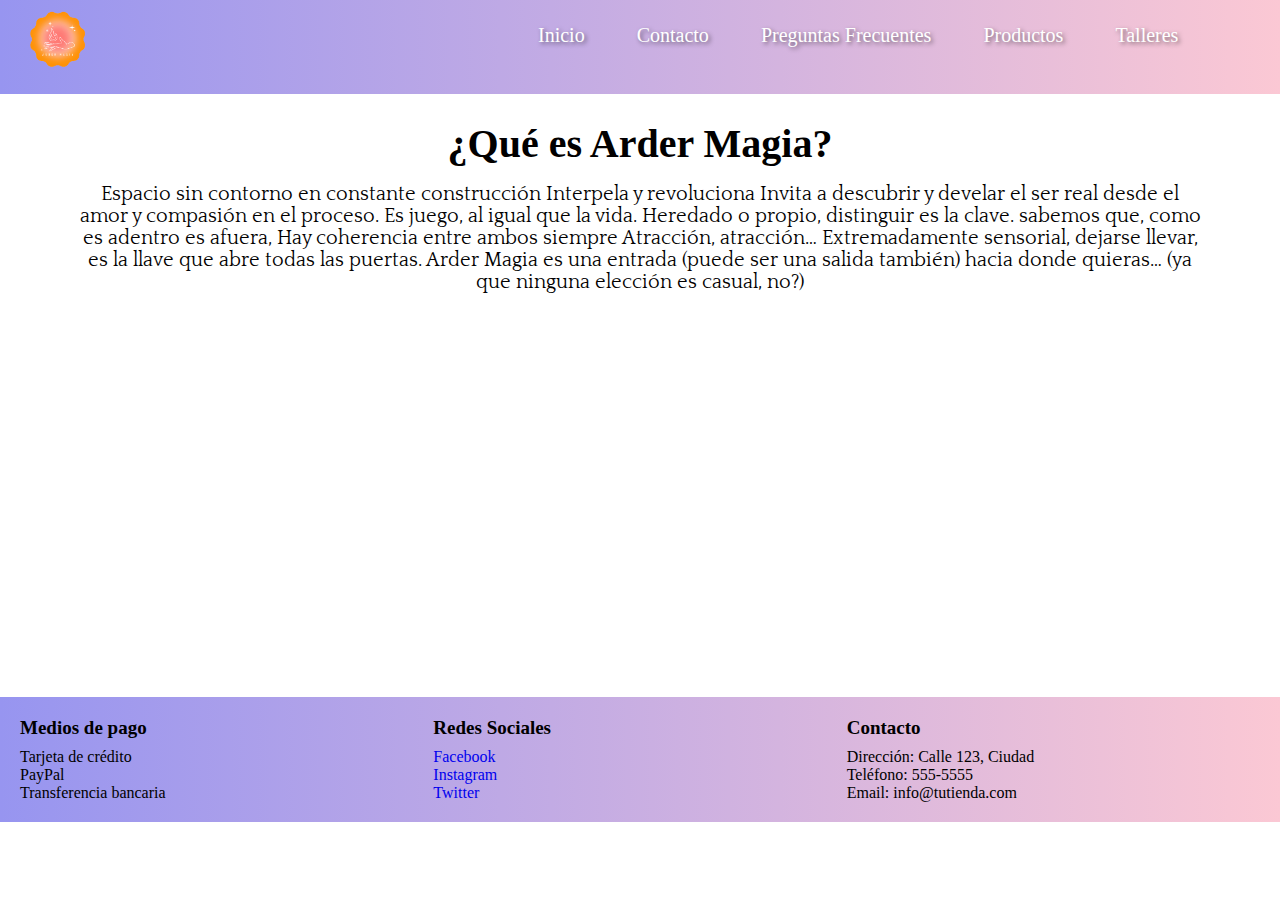
<file: index.html>
<!DOCTYPE html>
<html lang="en">
<head>
    <meta charset="UTF-8">
    <meta http-equiv="X-UA-Compatible" content="IE=edge">
    <meta name="viewport" content="width=device-width, initial-scale=1.0">
    <link rel="shortcut icon" href="imagenes/ARDER_MAGIA-removebg-preview.png">
    <link rel="stylesheet" href="css/style.css">
    <title>Arder Magia |Inicio</title>
</head>
<body>
  
    <!-- encabezado -->
    <header>
        <div class="contenedor-header">
          <nav>
            <div class="logo">
                <a href="index.html">
                    <img src="imagenes/Captura-removebg-preview.png" alt="Logo">
                </a>
            </div>
                <ul class="menu">
                    <li><a href="index.html">Inicio</a></li>
                    <li><a href="secciones/contacto.html">Contacto</a></li>
                    <li><a href="secciones/informacion.html">Preguntas Frecuentes</a></li>
                    <li><a href="secciones/productos.html">Productos</a></li>
                    <li><a href="secciones/talleres.html">Talleres</a></li>
                </ul>
            </nav>
        </div>
    </header>

    <!-- contenido principal -->
    <main class="main-index">
        <div class="parrafo-main">
            <h1 class="mb-16">¿Qué es Arder Magia?</h1>
            <p>
                Espacio sin contorno en constante construcción
                Interpela y revoluciona
                Invita a descubrir y develar el ser real
                desde el amor y compasión en el proceso.

                Es juego, al igual que la vida.
                Heredado o propio, distinguir es la clave.
                sabemos que, como es adentro es afuera,
                Hay coherencia entre ambos siempre
                Atracción, atracción…
                Extremadamente sensorial,
                dejarse llevar,
                es la llave que abre todas las puertas.
                Arder Magia es una entrada (puede ser una salida también)
                hacia donde quieras… (ya que ninguna elección es casual, no?)
            </p>
        </div>

        <div class="video">
          <iframe width="560" height="315" src="https://www.youtube.com/embed/zUNp9frMtTk?autoplay=1&loop=1&playlist=zUNp9frMtTk" 
                  title="YouTube video player" frameborder="0" 
                  allow="accelerometer; autoplay; clipboard-write; encrypted-media; gyroscope; picture-in-picture; web-share" 
                  allowfullscreen>
          </iframe>
      </div>
      
    </main>

    <footer>
        <div class="footer-container">
          <div class="column">
            <h3>Medios de pago</h3>
            <ul>
              <li>Tarjeta de crédito</li>
              <li>PayPal</li>
              <li>Transferencia bancaria</li>
            </ul>
          </div>
          <div class="column">
            <h3>Redes Sociales</h3>
            <ul>
              <li><a href="https://www.facebook.com">Facebook</a></li>
              <li><a href="https://www.instagram.com">Instagram</a></li>
              <li><a href="https://www.twitter.com">Twitter</a></li>
            </ul>
          </div>
          <div class="column">
            <h3>Contacto</h3>
            <ul>
              <li>Dirección: Calle 123, Ciudad</li>
              <li>Teléfono: 555-5555</li>
              <li>Email: info@tutienda.com</li>
            </ul>
          </div>
        </div>
      </footer>



</body>

</html>
</file>
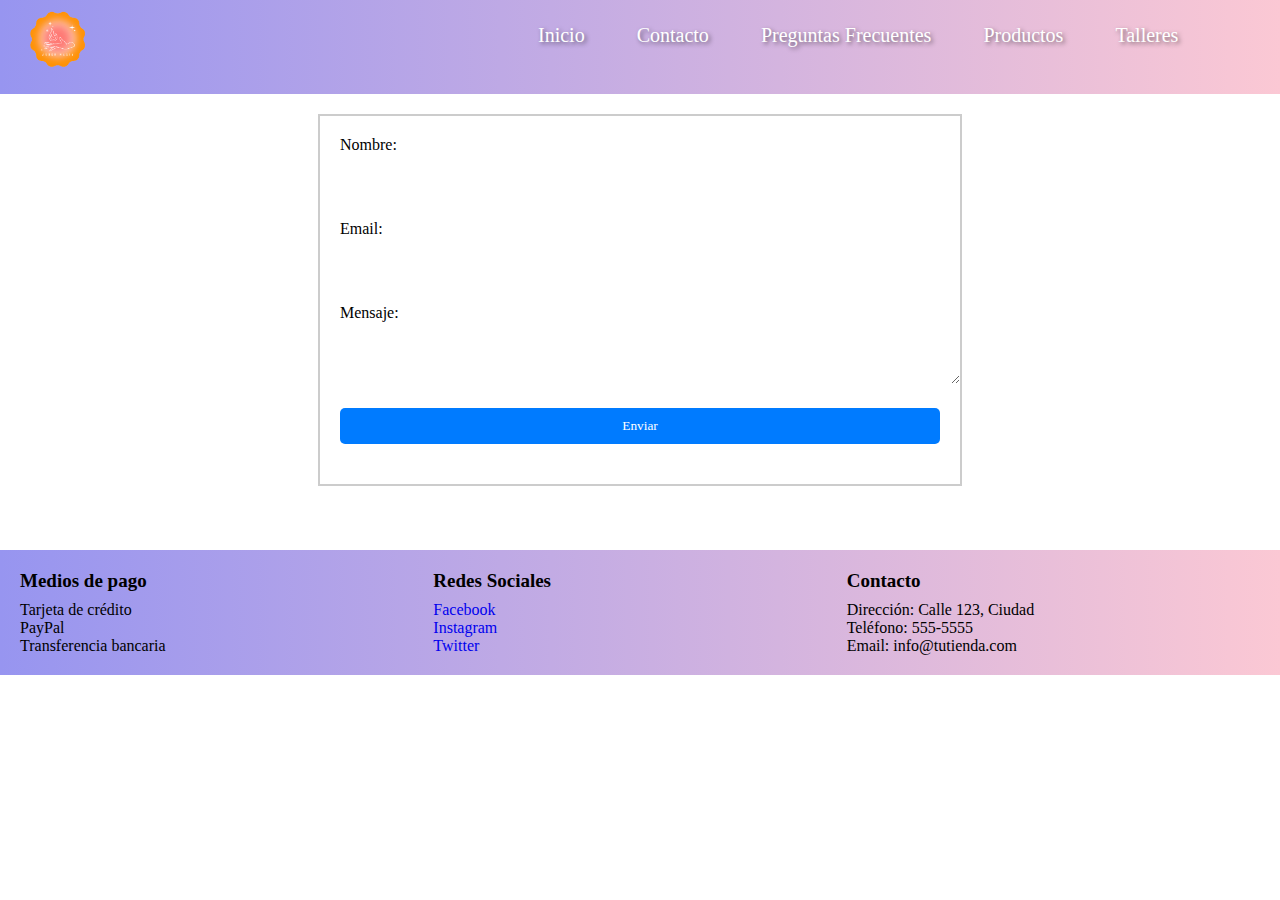
<file: secciones/contacto.html>
<!DOCTYPE html>
<html lang="en">

<head>
    <meta charset="UTF-8">
    <meta http-equiv="X-UA-Compatible" content="IE=edge">
    <meta name="viewport" content="width=device-width, initial-scale=1.0">
    <link rel="shortcut icon" href="../imagenes/ARDER_MAGIA-removebg-preview.png">
    <link rel="stylesheet" href="../css/style.css">
    <title>Arder Magia | Contacto</title>
</head>

<body>
    <header>
        <div class="contenedor-header">
            <div class="logo">
                <a href="../index.html">
                <img  src="../imagenes/Captura-removebg-preview.png" alt="Logo">
            </div>
            <nav>
                <ul class="menu">
                    <li><a href="../index.html">Inicio</a></li>
                    <li><a href="../secciones/contacto.html">Contacto</a></li>
                    <li><a href="../secciones/informacion.html">Preguntas Frecuentes</a></li>
                    <li><a href="../secciones/productos.html">Productos</a></li>
                    <li><a href="../secciones/talleres.html">Talleres</a></li>
                </ul>  

            </nav>

         </div>
        

        </nav>
    </header>
    <main>
        <form action="enviar.php" method="post">
            <label for="nombre">Nombre:</label>
            <input type="text" id="nombre" name="nombre" required>
          
            <label for="email">Email:</label>
            <input type="email" id="email" name="email" required>
          
            <label for="mensaje">Mensaje:</label>
            <textarea id="mensaje" name="mensaje" required></textarea>
          
            <input type="submit" value="Enviar">
          </form>
          
    </main>
    <footer>
        <div class="footer-container">
          <div class="column">
            <h3>Medios de pago</h3>
            <ul>
              <li>Tarjeta de crédito</li>
              <li>PayPal</li>
              <li>Transferencia bancaria</li>
            </ul>
          </div>
          <div class="column">
            <h3>Redes Sociales</h3>
            <ul>
              <li><a href="https://www.facebook.com">Facebook</a></li>
              <li><a href="https://www.instagram.com">Instagram</a></li>
              <li><a href="https://www.twitter.com">Twitter</a></li>
            </ul>
          </div>
          <div class="column">
            <h3>Contacto</h3>
            <ul>
              <li>Dirección: Calle 123, Ciudad</li>
              <li>Teléfono: 555-5555</li>
              <li>Email: info@tutienda.com</li>
            </ul>
          </div>
        </div>
      </footer>
</body>

</html>
</file>
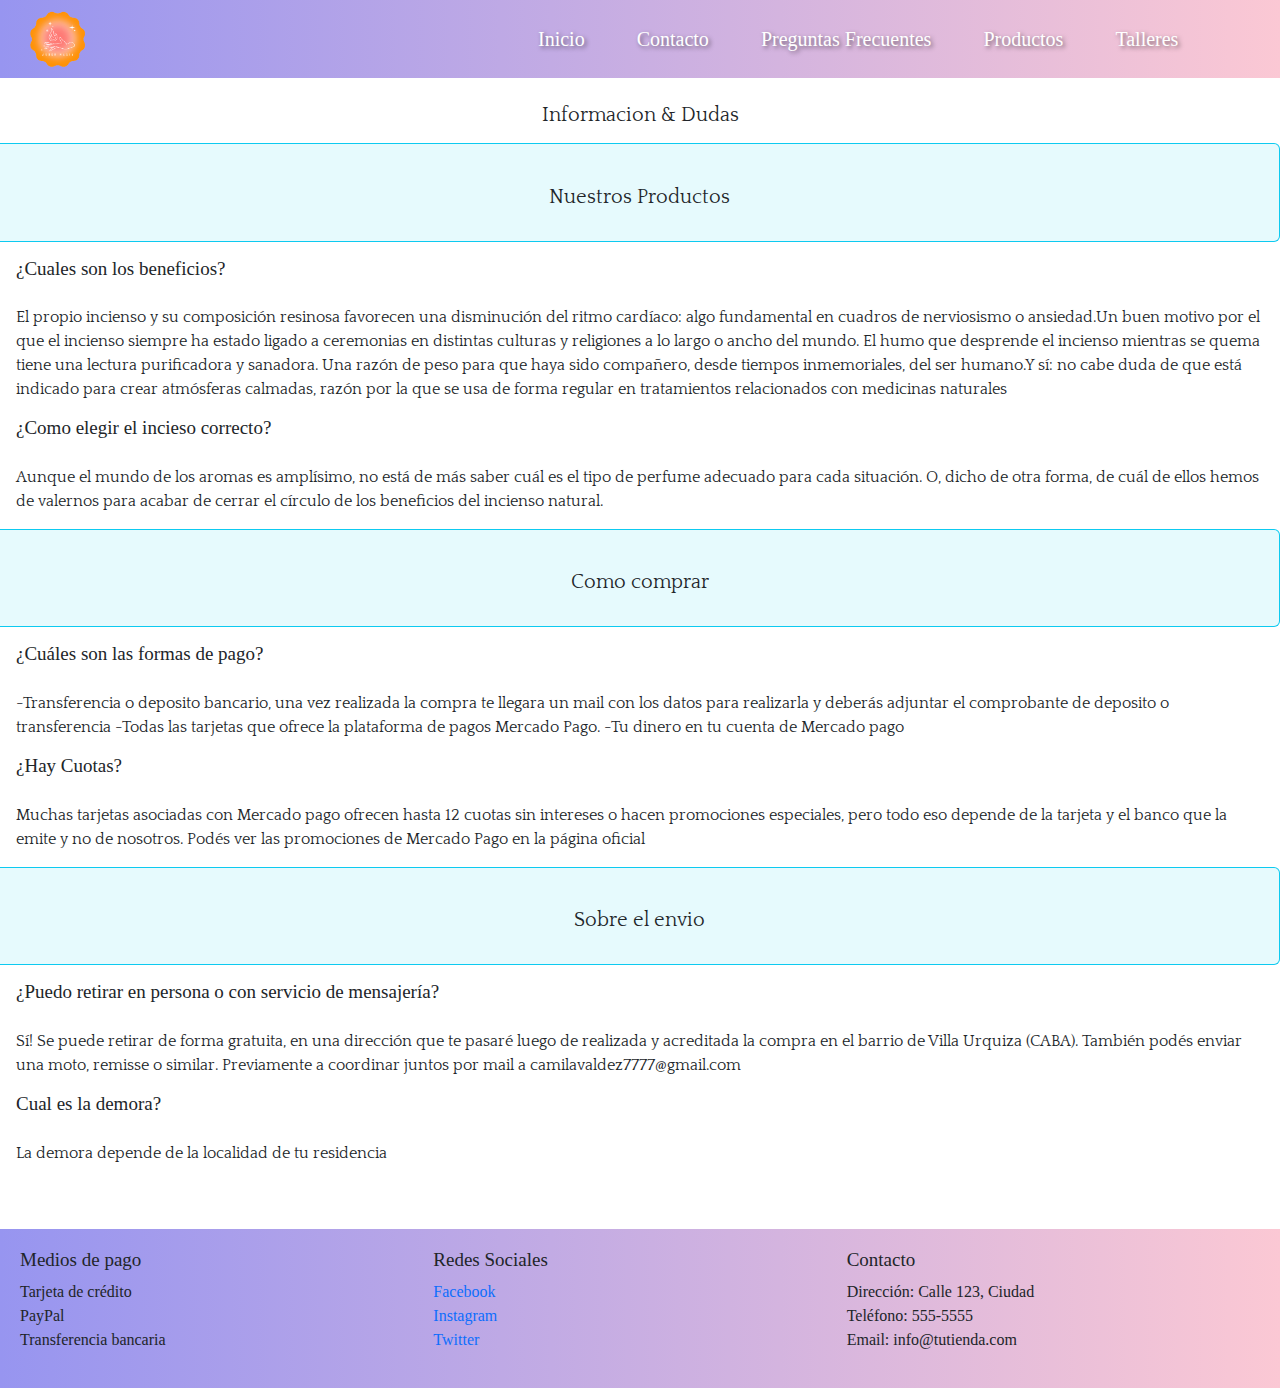
<file: secciones/informacion.html>
<!DOCTYPE html>
<html lang="en">

<head>
    <meta charset="UTF-8">
    <meta http-equiv="X-UA-Compatible" content="IE=edge">
    <meta name="viewport" content="width=device-width, initial-scale=1.0">
    <link rel="stylesheet" href="https://cdnjs.cloudflare.com/ajax/libs/twitter-bootstrap/5.0.2/css/bootstrap.min.css">
    <script src="https://cdnjs.cloudflare.com/ajax/libs/twitter-bootstrap/5.0.2/js/bootstrap.min.js"></script>
    <link rel="shortcut icon" href="../imagenes/ARDER_MAGIA-removebg-preview.png">
    <link rel="stylesheet" href="../css/style.css">
    <title>Arder Magia | Informacion</title>
</head>

<body>
    <header>
        <div class="contenedor-header">
            <div class="logo">
              <a href="../index.html">
                <img  src="../imagenes/Captura-removebg-preview.png" alt="Logo">
              </a>  
            </div>
            <nav>
                <ul class="menu">
                    <li><a href="../index.html">Inicio</a></li>
                    <li><a href="../secciones/contacto.html">Contacto</a></li>
                    <li><a href="../secciones/informacion.html">Preguntas Frecuentes</a></li>
                    <li><a href="../secciones/productos.html">Productos</a></li>
                    <li><a href="../secciones/talleres.html">Talleres</a></li>
                </ul>  

            </nav>

         </div>
        
    </header>
    <main>
        <div>

            <div class="margin">
                <h2>Informacion & Dudas</h2>
            </div> 
          
            <div class="p-3 bg-info bg-opacity-10 border border-info border-start-0 rounded-end">
            <div class="margin">
              <h2>Nuestros Productos</h2>
            </div>
            </div>

            
            <div class="margin">
              <h3>¿Cuales son los beneficios?</h3>
              <p>El propio incienso y su composición resinosa favorecen una disminución del ritmo cardíaco: algo fundamental en cuadros de nerviosismo o ansiedad.Un buen motivo por el que el incienso siempre ha estado ligado a ceremonias en distintas culturas y religiones a lo largo o ancho del mundo. El humo que desprende el incienso mientras se quema tiene una lectura purificadora y sanadora. Una razón de peso para que haya sido compañero, desde tiempos inmemoriales, del ser humano.Y sí: no cabe duda de que está indicado para crear atmósferas calmadas, razón por la que se usa de forma regular en tratamientos relacionados con medicinas naturales</p>
            </div>

            <div class="margin">
              <h3>¿Como elegir el incieso correcto?</h3>
              <p>Aunque el mundo de los aromas es amplísimo, no está de más saber cuál es el tipo de perfume adecuado para cada situación. O, dicho de otra forma, de cuál de ellos hemos de valernos para acabar de cerrar el círculo de los beneficios del incienso natural.</p>
            </div>


            <div class="p-3 bg-info bg-opacity-10 border border-info border-start-0 rounded-end">
            <div class="margin">
                <h2>Como comprar</h2>
            </div>
            </div>
    
            <div class="margin">
                <h3>¿Cuáles son las formas de pago?</h3>
                <p>-Transferencia o deposito bancario, una vez realizada la compra te llegara un mail con los datos para
                    realizarla y deberás adjuntar el comprobante de deposito o transferencia
    
                    -Todas las tarjetas que ofrece la plataforma de pagos Mercado Pago.
    
                    -Tu dinero en tu cuenta de Mercado pago</p>
            </div>
    
            <div class="margin">
    
                <h3>¿Hay Cuotas?</h3>
                <p>Muchas tarjetas asociadas con Mercado pago ofrecen hasta 12 cuotas sin intereses o hacen promociones
                    especiales, pero todo eso depende de la tarjeta y el banco que la emite y no de nosotros. Podés ver las
                    promociones de Mercado Pago en la página oficial</p>
            </div>

            <div class="p-3 bg-info bg-opacity-10 border border-info border-start-0 rounded-end">
            <div class="margin">
                <h2>Sobre el envio</h2>
            </div>
            </div>
            <div class="margin">
                <h3>¿Puedo retirar en persona o con servicio de mensajería?</h3>
                <p>Sí! Se puede retirar de forma gratuita, en una dirección que te pasaré luego de realizada y acreditada la
                    compra en el barrio de Villa Urquiza (CABA). También podés enviar una moto, remisse o similar.
                    Previamente a
                    coordinar juntos por mail a camilavaldez7777@gmail.com</p>
            </div>


            <div class="margin">
              <h3>Cual es la demora?</h3>
              <p> La demora depende de la localidad de tu residencia</p>
            </div>


        </div>

        
    </main>
    <footer>
        <div class="footer-container">
          <div class="column">
            <h3>Medios de pago</h3>
            <ul>
              <li>Tarjeta de crédito</li>
              <li>PayPal</li>
              <li>Transferencia bancaria</li>
            </ul>
          </div>
          <div class="column">
            <h3>Redes Sociales</h3>
            <ul>
              <li><a href="https://www.facebook.com">Facebook</a></li>
              <li><a href="https://www.instagram.com">Instagram</a></li>
              <li><a href="https://www.twitter.com">Twitter</a></li>
            </ul>
          </div>
          <div class="column">
            <h3>Contacto</h3>
            <ul>
              <li>Dirección: Calle 123, Ciudad</li>
              <li>Teléfono: 555-5555</li>
              <li>Email: info@tutienda.com</li>
            </ul>
          </div>
        </div>
      </footer>
</body>

</html>
</file>
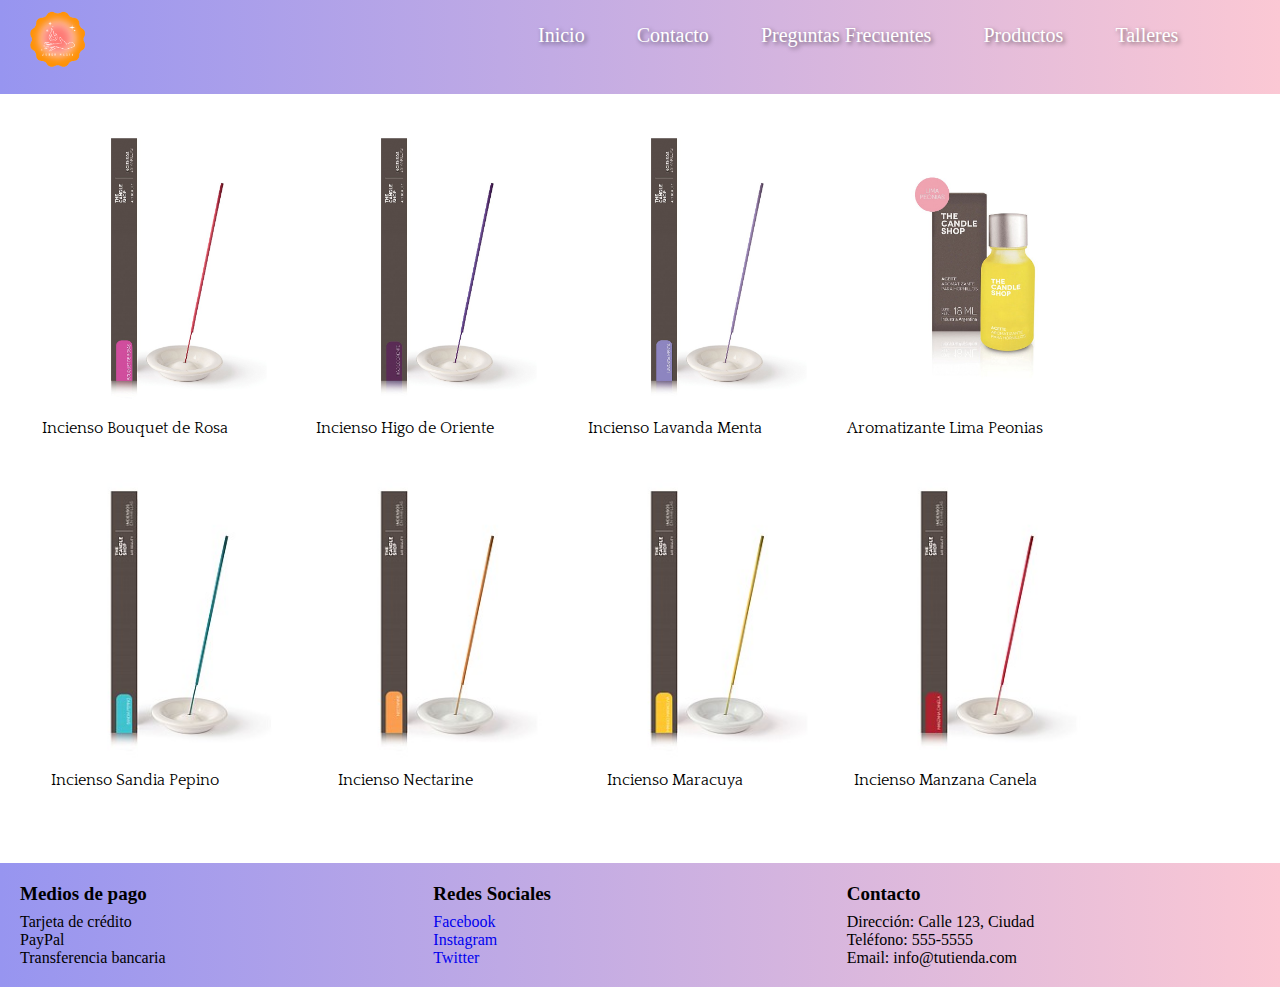
<file: secciones/productos.html>
<!DOCTYPE html>
<html lang="en">

<head>
    <meta charset="UTF-8">
    <meta http-equiv="X-UA-Compatible" content="IE=edge">
    <meta name="viewport" content="width=device-width, initial-scale=1.0">
    <meta name="description" content="Arder Magia ofrece una amplia variedad de productos de incienso y aromatizantes de alta calidad.">
    <link rel="shortcut icon" href="../imagenes/ARDER_MAGIA-removebg-preview.png">
    <link rel="stylesheet" href="../css/style.css">
    <title>Arder Magia | Productos</title>
</head>

<body>
    <header>
        <div class="contenedor-header">
            <div class="logo">
                <a href="../index.html">
                  <img  src="../imagenes/Captura-removebg-preview.png" alt="Logo">
                </a>  
              </div>
            <nav>
                <ul class="menu">
                    <li><a href="../index.html">Inicio</a></li>
                    <li><a href="../secciones/contacto.html">Contacto</a></li>
                    <li><a href="../secciones/informacion.html">Preguntas Frecuentes</a></li>
                    <li><a href="../secciones/productos.html">Productos</a></li>
                    <li><a href="../secciones/talleres.html">Talleres</a></li>
                </ul>  
            </nav>
         </div>
    </header>
    <main>
        <div class="contenedor-tarjeta">
            <div class="tarjeta-incienso">
                <div>
                    <img class="inciensoss" src="../imagenes/INCIENSO BOUQUET DE ROSAS.jpg" alt="">
                    <p>Incienso Bouquet de Rosa</p>
                </div>
    
                <div>
                    <img class="inciensoss" src="../imagenes/INCIENSO HIGO DE ORIENTE.jpg" alt="">
                    <p>Incienso Higo de Oriente</p>
                </div>
    
                <div>
                    <img class="inciensoss" src="../imagenes/INCIENSO LAVANDA MENTA.jpg" alt="">
                    <p>Incienso Lavanda Menta</p>
                </div>
                
                <div>
                    <img class="inciensoss" src="../imagenes/ACEITE AROMATIZANTE LIMA PEONIAS.jpg" alt="">
                    <p>Aromatizante Lima Peonias</p>
                </div>
                <div>
                    <img class="inciensoss" src="../imagenes/INCIENSO SANDIA PEPINO.jpg" alt="..">
                    <p>Incienso Sandia Pepino</p>
                </div>
                <div>
                    <img class="inciensoss" src="../imagenes/INCIENSO NECTARINE.jpg" alt="">
                    <p>Incienso Nectarine</p>
                </div>
                <div>
                    <img class="inciensoss" src="../imagenes/INCIENSO MARACUYA.jpg" alt="">
                    <p>Incienso Maracuya</p>
                </div>
                <div>
                    <img class="inciensoss" src="../imagenes/INCIENSO MANZANA CANELA.jpg" alt="">
                    <p>Incienso Manzana Canela</p>
                </div>
            </div>


        </div>
    </main>

    <footer>
        <div class="footer-container">
          <div class="column">
            <h3>Medios de pago</h3>
            <ul>
              <li>Tarjeta de crédito</li>
              <li>PayPal</li>
              <li>Transferencia bancaria</li>
            </ul>
          </div>
          <div class="column">
            <h3>Redes Sociales</h3>
            <ul>
              <li><a href="https://www.facebook.com">Facebook</a></li>
              <li><a href="https://www.instagram.com">Instagram</a></li>
              <li><a href="https://www.twitter.com">Twitter</a></li>
            </ul>
          </div>
          <div class="column">
            <h3>Contacto</h3>
            <ul>
              <li>Dirección: Calle 123, Ciudad</li>
              <li>Teléfono: 555-5555</li>
              <li>Email: info@tutienda.com</li>
            </ul>
          </div>
        </div>
      </footer>
</body>

</html>
</file>
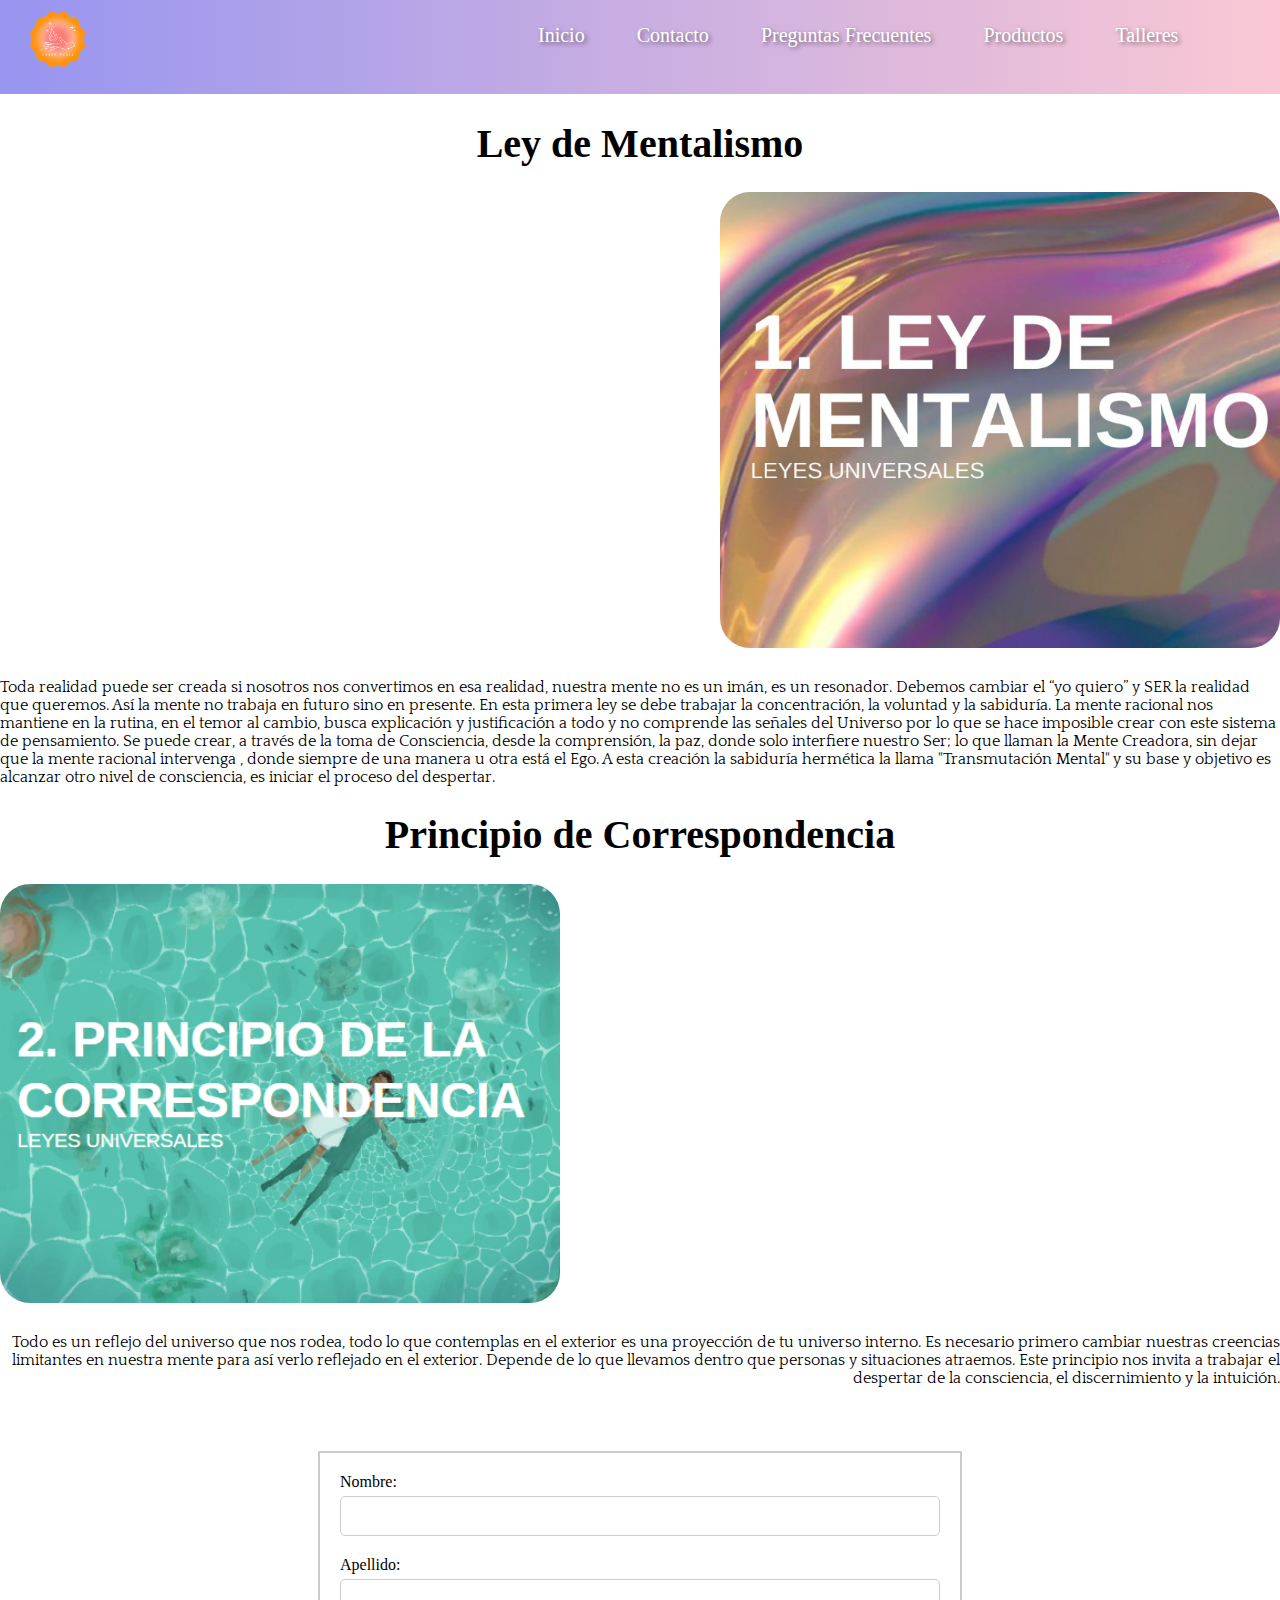
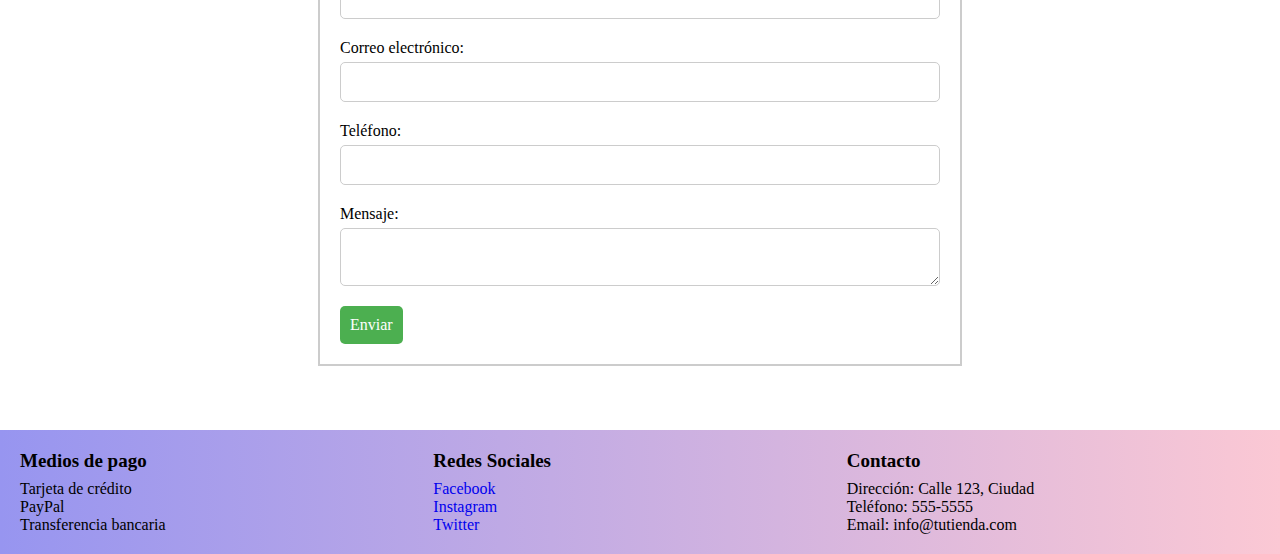
<file: secciones/talleres.html>
<!DOCTYPE html>
<html lang="en">

<head>
    <meta charset="UTF-8">
    <meta http-equiv="X-UA-Compatible" content="IE=edge">
    <meta name="viewport" content="width=device-width, initial-scale=1.0">
    <link rel="shortcut icon" href="../imagenes/ARDER_MAGIA-removebg-preview.png">
    <link rel="stylesheet" href="../css/style.css">
    <title>Arder Magia | Talleres</title>
</head>

<body>
    <header>
        <div class="contenedor-header">
            <div class="logo">
                <a href="../index.html">
                    <img src="../imagenes/Captura-removebg-preview.png" alt="Logo">
                  </a>                  
            </div>
            <nav>
                <ul class="menu">
                    <li><a href="../index.html">Inicio</a></li>
                    <li><a href="../secciones/contacto.html">Contacto</a></li>
                    <li><a href="../secciones/informacion.html">Preguntas Frecuentes</a></li>
                    <li><a href="../secciones/productos.html">Productos</a></li>
                    <li><a href="../secciones/talleres.html">Talleres</a></li>
                </ul>


            </nav>

        </div>

    </header>
    <main>

        <h2 class="TituloTaller">Ley de Mentalismo</h2>

        <div class="Meditaciontalleres">
            <img width="560" src="../imagenes/LeydeMentalismo.PNG" alt="Meditacion del aura">
        </div>
        <p class="primertexto">
            Toda realidad puede ser creada si nosotros nos convertimos en esa realidad, nuestra mente no es un imán, es
            un resonador.
            Debemos cambiar el “yo quiero” y SER la realidad que queremos. Así la mente no trabaja en futuro sino en
            presente.
            En esta primera ley se debe trabajar la concentración, la voluntad y la sabiduría.
            La mente racional nos mantiene en la rutina, en el temor al cambio, busca explicación y justificación a todo
            y no comprende las señales del Universo por lo que se hace imposible crear con este sistema de pensamiento.
            Se puede crear, a través de la toma de Consciencia, desde la comprensión, la paz, donde solo interfiere
            nuestro Ser; lo que llaman la Mente Creadora, sin dejar que la mente racional intervenga , donde siempre de
            una manera u otra está el Ego. A esta creación la sabiduría hermética la llama "Transmutación Mental" y su
            base y objetivo es alcanzar otro nivel de consciencia, es iniciar el proceso del despertar.
        </p>

        <h2 class="TituloTaller"> Principio de Correspondencia</h2>

          <div class="Meditacionenelagua">
           <img width="560" src="../imagenes/PrincipiodelaCorrespondencia.PNG" alt="Meditacion en el agua">
         </div>

           <p class="segundotexto">
            Todo es un reflejo del universo que nos rodea, todo lo que contemplas en el exterior es una proyección de tu
            universo interno.

            Es necesario primero cambiar nuestras creencias limitantes en nuestra mente para así verlo reflejado en el
            exterior.

            Depende de lo que llevamos dentro que personas y situaciones atraemos.

            Este principio nos invita a trabajar el despertar de la consciencia, el discernimiento y la intuición.

         </p>
        

          
        <form class="formulario">
            <label for="nombre">Nombre:</label>
            <input type="text" id="nombre" name="nombre" required>

            <label for="apellido">Apellido:</label>
            <input type="text" id="apellido" name="apellido" required>

            <label for="correo">Correo electrónico:</label>
            <input type="email" id="correo" name="correo" required>

            <label for="telefono">Teléfono:</label>
            <input type="tel" id="telefono" name="telefono">

            <label for="mensaje">Mensaje:</label>
            <textarea id="mensaje" name="mensaje" required></textarea>

            <button type="submit">Enviar</button>
        </form>
    </main>

    <footer>
        <div class="footer-container">
            <div class="column">
                <h3>Medios de pago</h3>
                <ul>
                    <li>Tarjeta de crédito</li>
                    <li>PayPal</li>
                    <li>Transferencia bancaria</li>
                </ul>
            </div>
            <div class="column">
                <h3>Redes Sociales</h3>
                <ul>
                    <li><a href="https://www.facebook.com">Facebook</a></li>
                    <li><a href="https://www.instagram.com">Instagram</a></li>
                    <li><a href="https://www.twitter.com">Twitter</a></li>
                </ul>
            </div>
            <div class="column">
                <h3>Contacto</h3>
                <ul>
                    <li>Dirección: Calle 123, Ciudad</li>
                    <li>Teléfono: 555-5555</li>
                    <li>Email: info@tutienda.com</li>
                </ul>
            </div>
        </div>
    </footer>
</body>

</html>
</file>
<file: css/style.css>
/* Fuentes */
@font-face {
    font-family: "Quattrocento";
    src: url("../recursos/type-letras/Quattrocento-Regular.ttf");
}

@import url('https://fonts.googleapis.com/css2?family=Lora&family=Signika+Negative:wght@300&display=swap');

/* Estilos generales */
* {
    margin: 0px;
    padding: 0px;
    font-family: "SignikaNegaive";
}

/* Encabezado */
header {
    display: flex;
    justify-content: flex-end;
    text-align: center;
    height: 8.7vh;
    padding: 8px 2%;
    background-image: linear-gradient(to right, #9795f0, #fbc8d4);
}

header .logo {
    display: flex;
    align-items: center;
    position: absolute;
    left: 2%;
}

header .logo img {
    height: 60px;
    width: auto;
    transition: all 0.3s;
    margin-right: 8px;
}

header nav ul {
    display: flex;
    text-align: center;
    list-style: none;
}

header .menu {
    list-style: none;
    margin-right: 30px;
}

header .menu li {
    display: inline-block;
    padding: 16px;
    text-shadow: 2px 2px 4px rgba(0, 0, 0, 0.5);
    margin: 0 10px;
}

header .menu li:hover {
    transform: scale(1.1);
}

header .menu li:last-child {
    margin-right: 30px;
}

header .menu li a {
    font-size: 20px;
    color: white;
    text-decoration: none;
}

header .menu li a:hover {
    color: #d09f21;
}

header .letras {
    color: white;
    list-style: none;
}

/* Contenido principal */
.parrafo-main {
    text-align: center;
    color: #010000;
    font-size: 20px;
    margin: 2% 6% 2% 6%;
    font-family: "Quattrocento"
}

.mb-16 {
    margin-bottom: 16px;
}

.video {
    display: flex;
    width: 100%;
    justify-content: center;
}

iframe {
    width: 60%;
}

.inciensoss {
    width: 23vw;
    text-align: center;
    padding: 8px;
}

.tarjeta-incienso {
    display: flex;
    flex-direction: row;
    flex-wrap: wrap;
    display: flex;
}
.contenedor-tarjeta {
    display: flex;
    flex-wrap: wrap;
  }
  
  .tarjeta-incienso > div {
    width: 100%;
    max-width: 250px;
    margin: 10px;
    text-align: center;
  }
  
.margin {
    margin: 16px;
}

.TituloTaller{
    margin-top: 2%;
    font-size: 40px;
    font-family: "SignikaNegaive"
}

.Meditaciontalleres img {
    opacity: 1;
    transition: opacity 0.5s ease-in-out;
    border-radius: 30px;
}

.Meditaciontalleres img:hover {
    opacity: 0.5;
}
.Meditacionenelagua img {
    opacity: 1;
    transition: opacity 0.5s ease-in-out;
    border-radius: 30px;
}

.Meditacionenelagua img:hover {
    opacity: 0.5;
}
.Meditaciontalleres{
    text-align: right;
    margin-top: 2%;
  margin-bottom: 2%;
}

.Meditacionenelagua{
    text-align: left;
    margin-top: 2%;
  margin-bottom: 2%;
}


h2 {
    font-size: 20px;
    font-family: 'Quattrocento';
    text-align: center;    
    margin-top: 2%;
    margin-bottom: 1%;
}

h3 {
    font-size: 19px;
    font-family: 'Lora', serif;
    margin-bottom: 2%;

    
}

p {
    font-family: 'Quattrocento';
  
}

.primertexto{
    text-align: left;
}
 .segundotexto{
    text-align: right;
 }

.formulario {
    max-width: 600px;
    margin: 0 auto;
    display: flex;
    flex-wrap: wrap;
    margin-top: 5%;
}

.formulario label {
    width: 100%;
    margin-bottom: 5px;
}

.formulario input[type="text"],
.formulario input[type="email"],
.formulario input[type="tel"],
.formulario textarea {
    width: 100%;
    padding: 10px;
    border: 1px solid #ccc;
    border-radius: 5px;
    margin-bottom: 20px;
    font-size: 16px;
}

.formulario button[type="submit"] {
    background-color: #4CAF50;
    color: white;
    border: none;
    padding: 10px;
    border-radius: 5px;
    font-size: 16px;
    cursor: pointer;
}

/*Form contacto*/
form {
    margin: 20px auto;
    width: 80%;
    max-width: 600px;
    border: 2px solid #ccc;
    padding: 20px;
  }
  
  label {
    display: block;
    margin-bottom: 10px;
  }
  
  input, textarea {
    width: 100%;
    padding: 10px;
    margin-bottom: 20px;
    border: none;
    border-radius: 5px;
  }
  
  input[type="submit"] {
    background-color: #007bff;
    color: #fff;
    border: none;
    border-radius: 5px;
    padding: 10px 20px;
    cursor: pointer;
  }
  
/* Informacion

 .formulario
 {
display: flex;
flex-direction: column;
margin: 10%;
text-align: center;
 }*/

/*
.error {
    color: red;
    font-size: 14px;
    margin-top: -10px;
    margin-bottom: 10px;
} 


button[type="submit"] {
    background-color: #a8caba;
    color: white;
    padding: 12px 20px;
    border: none;
    border-radius: 5px;
    cursor: pointer;
    font-size: 16px;
    text-transform: uppercase;
}

button[type="submit"]:hover {
    background-color: #5d4157;
}*/

/*CONTACTO*/
.contacto {
    max-width: 600px;
}

.tick {
    padding: 0;
}

footer {
    background-image: linear-gradient(to right, #9795f0, #fbc8d4);
    padding: 20px;
    justify-content: center;
    margin-top: 5%;

}

footer div ul li a {
    text-decoration: none;
}

.footer-container {
    display: flex;
    justify-content: space-between;
}

.column {
    flex: 1;
    display: inline-block;
}

.column ul {
    list-style: none;
    padding-left: 0;
}

.column h3 {
    margin-top: 0;
}






@media screen and (max-width: 600px) {
    .footer-links li {
        margin-right: 10px;
    }
}



@media screen and (max-width: 600px) {

    /* Encabezado */
    header {
        flex-wrap: wrap;
        justify-content: center;
        height: auto;
    }

    header h1 {
      font-size: 24px;
    }
  
    header .logo img {
      width: 80%;
    }
  

    header nav {
      flex-direction: column;
    }
  

    header nav ul {
      margin-top: 20px;
    }
  
 
    main .video iframe {
      width: 100%;
    }
  

    footer .column {
      width: 100%;
    }
  
  
    .logo {
        margin-bottom: 10px;
    }

    .logo p {
        font-size: 16px;
    }

    .menu {
        display: flex;
        flex-wrap: wrap;
        justify-content: center;
    }

    .menu li {
        padding: 10px;
    }


}

/*Talleres */

@media (max-width: 600px) {
    .TituloTaller {
      font-size: 24px;
      margin-top: 20px;
    }
  
    .Meditaciontalleres img, .Meditacionenelagua img {
      width: 100%;
    }
  
    .primertexto {
      font-size: 16px;
      line-height: 1.5;
    }
    
    .segundotexto{
        font-size: 16px;
        line-height: 1.5;
      }

    .formulario {
      margin-top: 20px;
      width: 100%;
    }
  
    .formulario label, .formulario input, .formulario textarea, .formulario button {
      width: 100%;
      margin-bottom: 10px;
    }
  
    .formulario label {
      display: block;
      font-size: 14px;
    }
  
    .formulario input, .formulario textarea {
      padding: 10px;
      font-size: 16px;
    }
  
    .formulario button {
      background-color: #4CAF50;
      color: white;
      padding: 10px 20px;
      border: none;
      border-radius: 5px;
      font-size: 16px;
      cursor: pointer;
    }
  }
</file>
